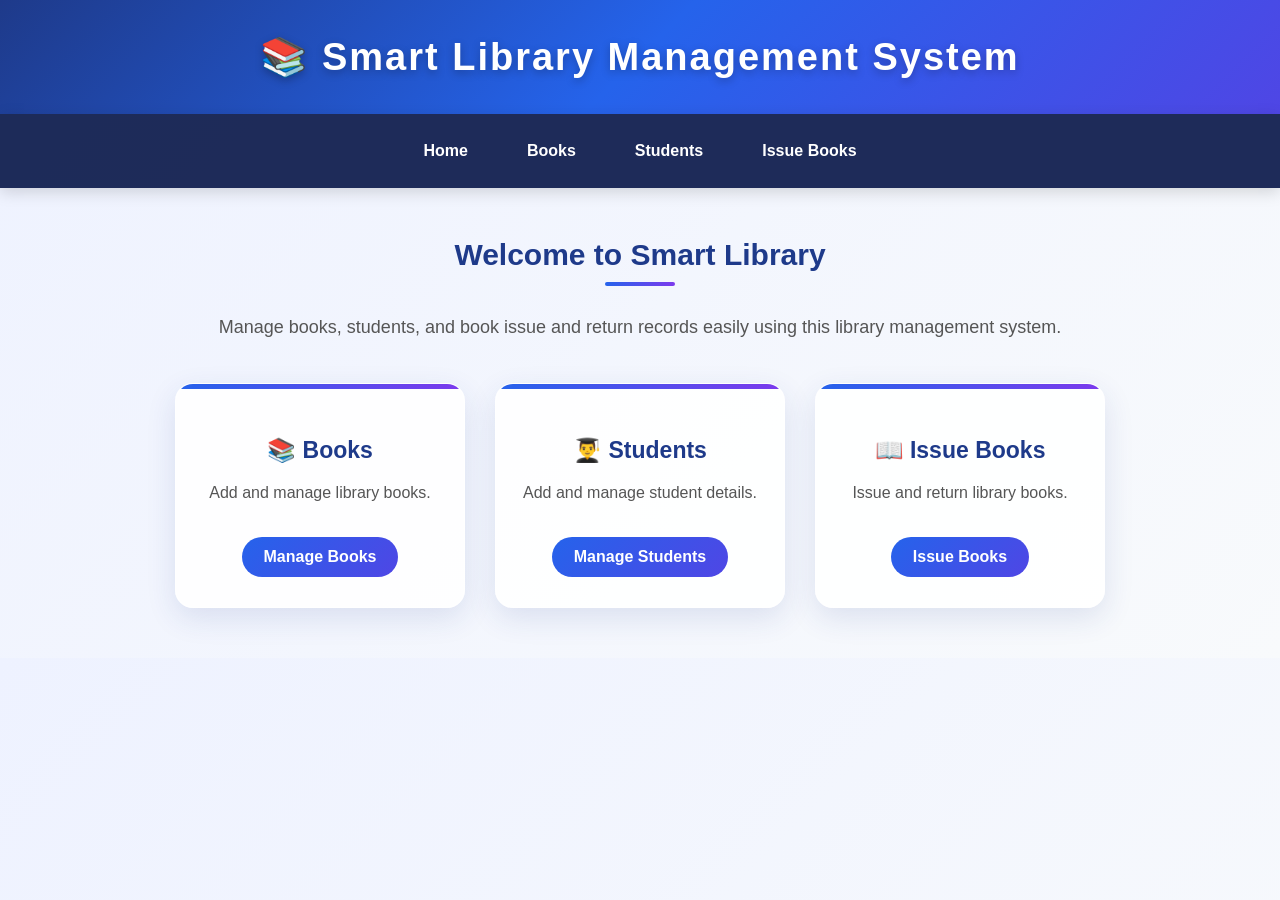
<file: index.html>
<!DOCTYPE html>
<html>

<head>
    <title>Smart Library Management System</title>
    <link rel="stylesheet" href="style.css">
</head>

<body>

    <h1>📚 Smart Library Management System</h1>

    <nav>
        <a href="index.html">Home</a>
        <a href="books.html">Books</a>
        <a href="students.html">Students</a>
        <a href="issue.html">Issue Books</a>
    </nav>

    <div class="container">

        <h2>Welcome to Smart Library</h2>

        <p>
            Manage books, students, and book issue and return
            records easily using this library management system.
        </p>

        <div class="cards">

            <div class="card">
                <h3>📚 Books</h3>
                <p>Add and manage library books.</p>
                <a href="books.html">Manage Books</a>
            </div>

            <div class="card">
                <h3>👨‍🎓 Students</h3>
                <p>Add and manage student details.</p>
                <a href="students.html">Manage Students</a>
            </div>

            <div class="card">
                <h3>📖 Issue Books</h3>
                <p>Issue and return library books.</p>
                <a href="issue.html">Issue Books</a>
            </div>

        </div>

    </div>

<script src="config.js"></script>
</body>

</html>
</file>
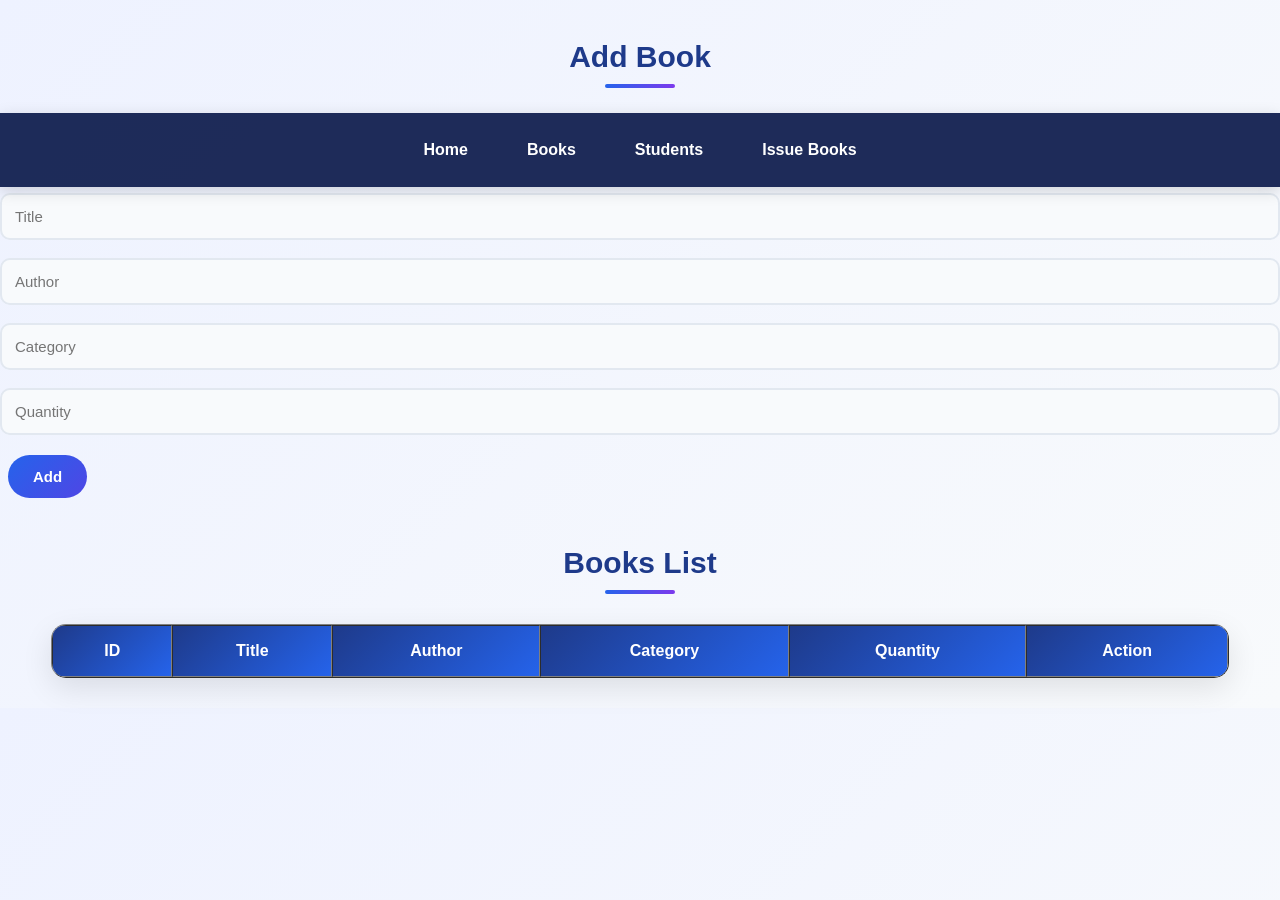
<file: books.html>
<!DOCTYPE html>
<html>
<head>
    <title>Books</title>
    <link rel="stylesheet" href="style.css">
</head>
<body>
    <h2>Add Book</h2>
    <nav>
        <a href="index.html">Home</a>
        <a href="books.html">Books</a>
        <a href="students.html">Students</a>
        <a href="issue.html">Issue Books</a>
    </nav>
    <input id="title" placeholder="Title">
    <input id="author" placeholder="Author">
    <input id="category" placeholder="Category">
    <input id="quantity" type="number" placeholder="Quantity">
    <button onclick="addBook()">Add</button>
    <h2>Books List</h2>
    <table border="1">
        <thead><tr><th>ID</th><th>Title</th><th>Author</th><th>Category</th><th>Quantity</th><th>Action</th></tr></thead>
        <tbody id="bookTable"></tbody>
    </table>
    <script src="config.js"></script>
    <script src="script.js"></script>
    <script>loadBooks();</script>
</body>
</html>
</file>
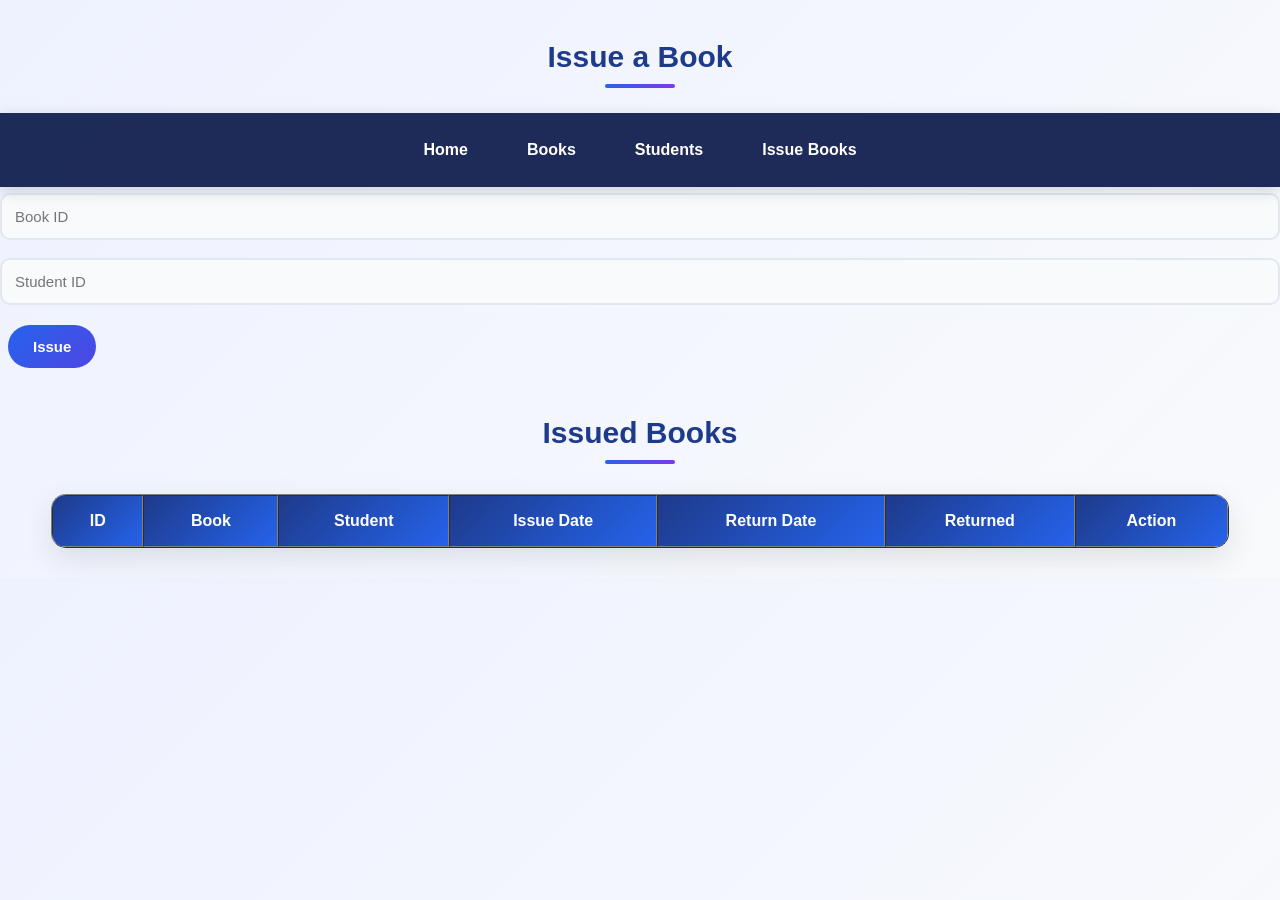
<file: issue.html>
<!DOCTYPE html>
<html>

<head>
    <title>Issue Books</title>
    <link rel="stylesheet" href="style.css">
</head>

<body>

    <h2>Issue a Book</h2>

    <nav>
        <a href="index.html">Home</a>
        <a href="books.html">Books</a>
        <a href="students.html">Students</a>
        <a href="issue.html">Issue Books</a>
    </nav>

    <input id="bookId" type="number" placeholder="Book ID">
    <input id="studentId" type="number" placeholder="Student ID">

    <button onclick="issueBook()">Issue</button>

    <h2>Issued Books</h2>

    <table border="1">
        <thead>
            <tr>
                <th>ID</th>
                <th>Book</th>
                <th>Student</th>
                <th>Issue Date</th>
                <th>Return Date</th>
                <th>Returned</th>
                <th>Action</th>
            </tr>
        </thead>

        <tbody id="issueTable"></tbody>
    </table>

    <script src="config.js"></script>
    <script src="script.js"></script>

    <script>
        loadIssues();
    </script>

</body>

</html>
</file>
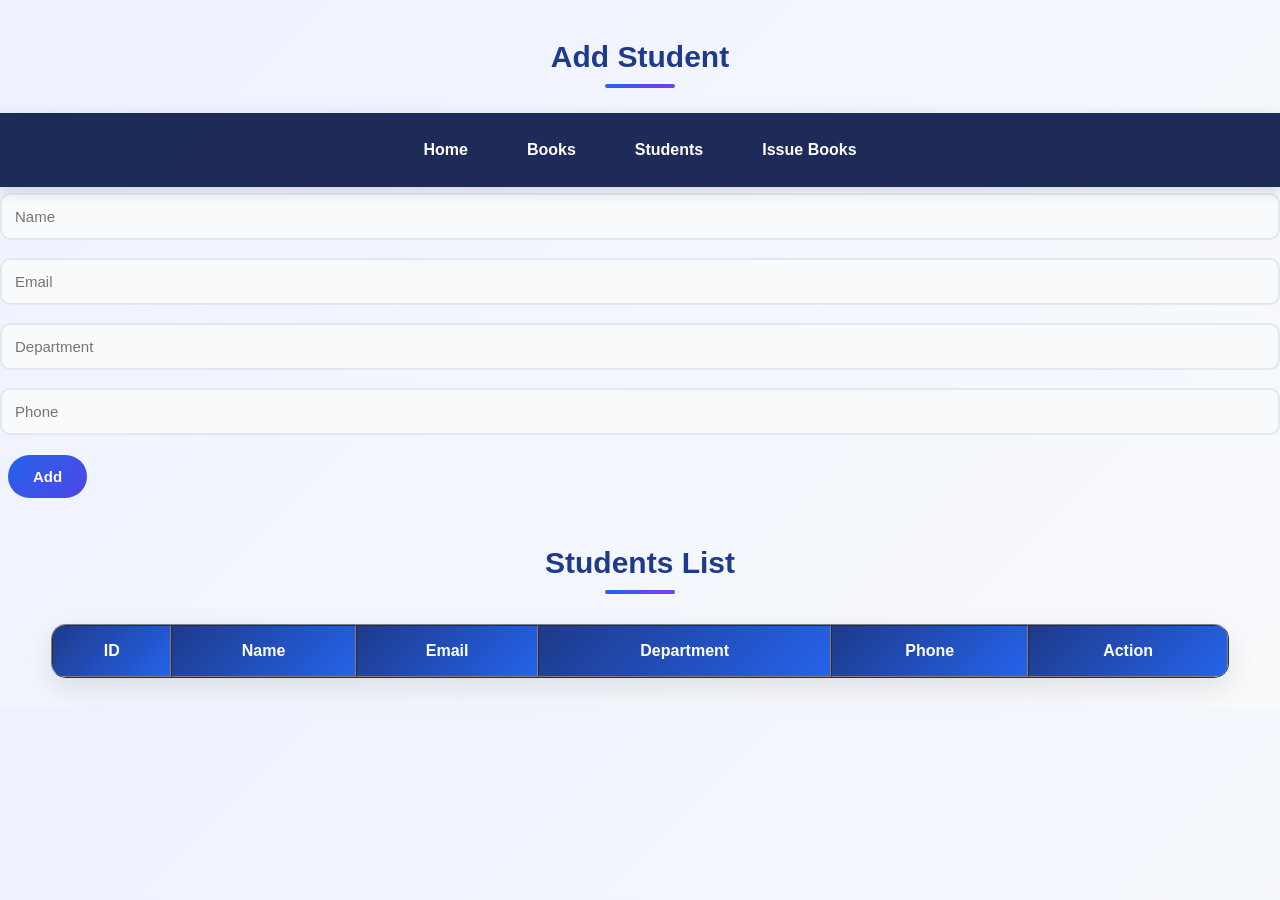
<file: students.html>
<!DOCTYPE html>
<html>

<head>
    <title>Students</title>
    <link rel="stylesheet" href="style.css">
</head>

<body>

    <h2>Add Student</h2>

    <nav>
        <a href="index.html">Home</a>
        <a href="books.html">Books</a>
        <a href="students.html">Students</a>
        <a href="issue.html">Issue Books</a>
    </nav>

    <input id="name" placeholder="Name">
    <input id="email" placeholder="Email">
    <input id="department" placeholder="Department">
    <input id="phone" placeholder="Phone">

    <button onclick="addStudent()">Add</button>

    <h2>Students List</h2>

    <table border="1">
        <thead>
            <tr>
                <th>ID</th>
                <th>Name</th>
                <th>Email</th>
                <th>Department</th>
                <th>Phone</th>
                <th>Action</th>
            </tr>
        </thead>

        <tbody id="studentTable"></tbody>
    </table>

    <script src="config.js"></script>
    <script src="script.js"></script>

    <script>
        loadStudents();
    </script>

</body>

</html>
</file>
<file: style.css>
/* ================================
   GENERAL PAGE
================================ */
* {
    box-sizing: border-box;
    scroll-behavior: smooth;
}

body {
    font-family: "Segoe UI", Arial, sans-serif;
    margin: 0;
    padding: 0;
    background: linear-gradient(135deg, #eef2ff, #f8fafc);
    color: #333;
}

/* ================================
   MAIN HEADING
================================ */
h1 {
    text-align: center;
    background: linear-gradient(135deg, #1e3a8a, #2563eb, #4f46e5);
    color: white;
    padding: 35px 20px;
    margin: 0;
    font-size: 38px;
    letter-spacing: 2px;
    text-shadow: 0 3px 8px rgba(0,0,0,0.25);
}

/* ================================
   SECTION HEADINGS
================================ */
h2 {
    text-align: center;
    color: #1e3a8a;
    margin-top: 40px;
    font-size: 30px;
    position: relative;
}

h2::after {
    content: "";
    display: block;
    width: 70px;
    height: 4px;
    background: linear-gradient(90deg, #2563eb, #7c3aed);
    margin: 10px auto;
    border-radius: 10px;
}

/* ================================
   NAVIGATION BAR
================================ */
nav {
    background: rgba(23, 37, 84, 0.97);
    display: flex;
    justify-content: center;
    align-items: center;
    gap: 15px;
    padding: 16px;
    position: sticky;
    top: 0;
    z-index: 1000;
    box-shadow: 0 4px 15px rgba(0,0,0,0.15);
}

nav a {
    color: white;
    text-decoration: none;
    padding: 12px 22px;
    border-radius: 30px;
    font-weight: bold;
    transition: all 0.3s ease;
}

nav a:hover {
    background: linear-gradient(135deg, #3b82f6, #6366f1);
    transform: translateY(-3px);
    box-shadow: 0 5px 15px rgba(59,130,246,0.4);
}

/* ================================
   MAIN CONTAINER
================================ */
.container {
    width: 90%;
    max-width: 1150px;
    margin: 50px auto;
    text-align: center;
}

.container p {
    font-size: 18px;
    line-height: 1.8;
    color: #555;
}

/* ================================
   CARDS
================================ */
.cards {
    display: flex;
    justify-content: center;
    gap: 30px;
    margin-top: 40px;
    flex-wrap: wrap;
}

.card {
    background: rgba(255,255,255,0.9);
    width: 290px;
    padding: 30px 25px;
    border-radius: 18px;
    border: 1px solid rgba(255,255,255,0.8);
    box-shadow: 0 10px 30px rgba(30,58,138,0.12);
    transition: all 0.4s ease;
    position: relative;
    overflow: hidden;
}

.card::before {
    content: "";
    position: absolute;
    top: 0;
    left: 0;
    width: 100%;
    height: 5px;
    background: linear-gradient(90deg, #2563eb, #7c3aed);
}

.card:hover {
    transform: translateY(-12px) scale(1.02);
    box-shadow: 0 20px 40px rgba(30,58,138,0.2);
}

.card h3 {
    color: #1e3a8a;
    font-size: 23px;
    margin-bottom: 15px;
}

.card p {
    font-size: 16px;
    color: #555;
    line-height: 1.6;
}

/* ================================
   CARD BUTTONS
================================ */
.card a {
    display: inline-block;
    background: linear-gradient(135deg, #2563eb, #4f46e5);
    color: white;
    text-decoration: none;
    padding: 11px 22px;
    border-radius: 25px;
    margin-top: 15px;
    font-weight: bold;
    transition: all 0.3s ease;
}

.card a:hover {
    transform: scale(1.08);
    box-shadow: 0 7px 18px rgba(37,99,235,0.35);
}

/* ================================
   FORM SECTION
================================ */
form {
    width: 90%;
    max-width: 550px;
    margin: 30px auto;
    background: white;
    padding: 35px;
    border-radius: 18px;
    box-shadow: 0 10px 35px rgba(0,0,0,0.12);
}

label {
    display: block;
    text-align: left;
    margin: 12px 0 5px;
    color: #1e3a8a;
    font-weight: bold;
}

/* ================================
   INPUT FIELDS
================================ */
input,
select,
textarea {
    width: 100%;
    padding: 13px;
    margin: 6px 0 12px;
    border: 2px solid #e2e8f0;
    border-radius: 10px;
    font-size: 15px;
    transition: all 0.3s ease;
    background: #f8fafc;
}

input:focus,
select:focus,
textarea:focus {
    outline: none;
    border-color: #2563eb;
    background: white;
    box-shadow: 0 0 0 4px rgba(37,99,235,0.1);
}

/* ================================
   BUTTONS
================================ */
button {
    padding: 13px 25px;
    margin: 8px;
    border: none;
    border-radius: 25px;
    background: linear-gradient(135deg, #2563eb, #4f46e5);
    color: white;
    font-weight: bold;
    font-size: 15px;
    cursor: pointer;
    transition: all 0.3s ease;
}

button:hover {
    transform: translateY(-3px);
    box-shadow: 0 8px 20px rgba(37,99,235,0.35);
}

/* ================================
   TABLES
================================ */
table {
    width: 92%;
    margin: 30px auto;
    border-collapse: separate;
    border-spacing: 0;
    overflow: hidden;
    border-radius: 15px;
    background: white;
    box-shadow: 0 10px 30px rgba(0,0,0,0.1);
}

th {
    background: linear-gradient(135deg, #1e3a8a, #2563eb);
    color: white;
    padding: 16px;
    font-size: 16px;
}

td {
    padding: 14px;
    text-align: center;
    border-bottom: 1px solid #e5e7eb;
}

tr {
    transition: all 0.2s ease;
}

tr:hover {
    background: #eff6ff;
    transform: scale(1.01);
}

/* ================================
   BADGES
================================ */
.badge {
    display: inline-block;
    padding: 6px 14px;
    border-radius: 20px;
    font-size: 13px;
    font-weight: bold;
}

.badge-success {
    background: #dcfce7;
    color: #166534;
}

.badge-danger {
    background: #fee2e2;
    color: #991b1b;
}

.badge-warning {
    background: #fef3c7;
    color: #92400e;
}

/* ================================
   ALERT BOX
================================ */
.alert {
    width: 90%;
    max-width: 800px;
    margin: 20px auto;
    padding: 15px 20px;
    border-radius: 10px;
    font-weight: bold;
}

.alert-success {
    background: #dcfce7;
    color: #166534;
    border-left: 5px solid #22c55e;
}

.alert-error {
    background: #fee2e2;
    color: #991b1b;
    border-left: 5px solid #ef4444;
}

/* ================================
   FOOTER
================================ */
footer {
    background: linear-gradient(135deg, #172554, #1e3a8a);
    color: white;
    text-align: center;
    padding: 25px;
    margin-top: 60px;
}

footer p {
    margin: 5px;
}

/* ================================
   IMAGE STYLE
================================ */
img {
    max-width: 100%;
    border-radius: 15px;
    transition: all 0.4s ease;
}

img:hover {
    transform: scale(1.03);
    box-shadow: 0 10px 25px rgba(0,0,0,0.18);
}

/* ================================
   LOADING ANIMATION
================================ */
.loading {
    width: 40px;
    height: 40px;
    border: 5px solid #e2e8f0;
    border-top: 5px solid #2563eb;
    border-radius: 50%;
    animation: spin 1s linear infinite;
    margin: 20px auto;
}

@keyframes spin {
    100% {
        transform: rotate(360deg);
    }
}

/* ================================
   FADE-IN ANIMATION
================================ */
.fade-in {
    animation: fadeIn 1s ease-in-out;
}

@keyframes fadeIn {
    from {
        opacity: 0;
        transform: translateY(20px);
    }

    to {
        opacity: 1;
        transform: translateY(0);
    }
}

/* ================================
   RESPONSIVE DESIGN
================================ */
@media (max-width: 700px) {

    h1 {
        font-size: 28px;
        padding: 25px 10px;
    }

    nav {
        flex-direction: column;
        gap: 8px;
    }

    nav a {
        width: 80%;
        text-align: center;
    }

    .container {
        width: 95%;
    }

    .cards {
        flex-direction: column;
        align-items: center;
    }

    .card {
        width: 85%;
    }

    form {
        width: 85%;
        padding: 25px;
    }

    table {
        width: 95%;
        font-size: 13px;
        overflow-x: auto;
    }

    th,
    td {
        padding: 9px;
    }
}
</file>
